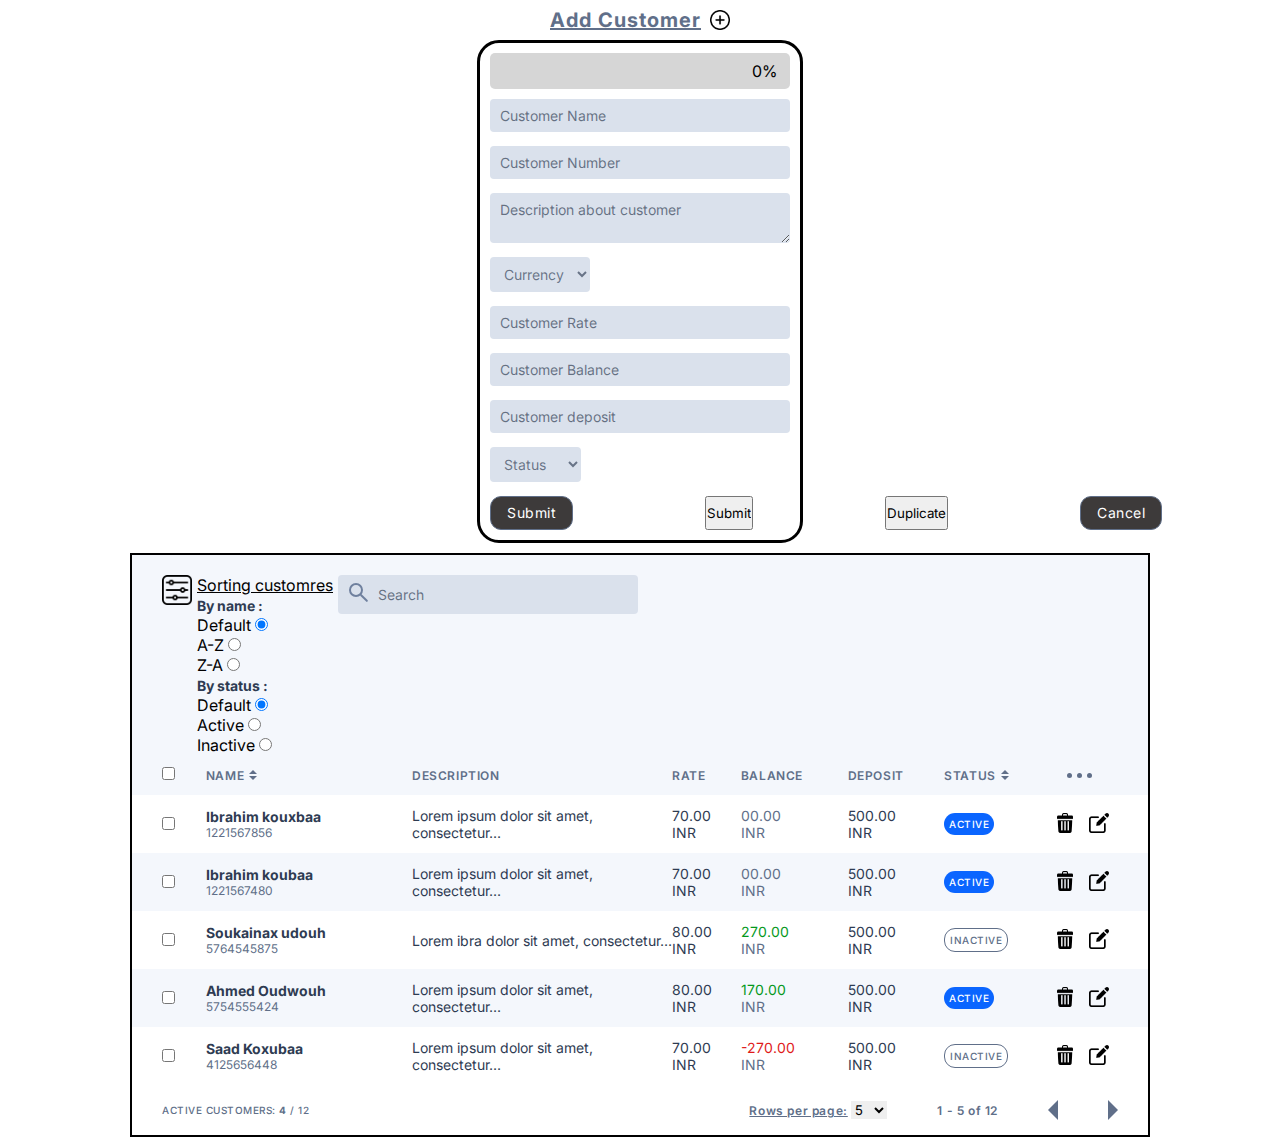
<file: index.html>
<!DOCTYPE html>
<html lang="en">

<head>
    <meta charset="UTF-8">
    <meta http-equiv="X-UA-Compatible" content="IE=edge">
    <meta name="viewport" content="width=device-width, initial-scale=1.0">
    <link rel="stylesheet" href="style.css">
    <link rel="preconnect" href="https://fonts.googleapis.com">
    <link rel="preconnect" href="https://fonts.gstatic.com" crossorigin>
    <link href="https://fonts.googleapis.com/css2?family=Inter&display=swap" rel="stylesheet">
    <link rel="stylesheet" href="https://cdnjs.cloudflare.com/ajax/libs/font-awesome/5.15.4/css/all.min.css" crossorigin="anonymous" />
    <title>customer data</title>
</head>

<body id="body">

    <div class="aline">
        <span id="displayed">Add Customer <img src="./images/add-icon.png"  width="20px" height="20px"></span>
        <form id="form">
            <div class="field"><input type="text" class="fieldInput" placeholder="Customer Name" id="nameCustomer" />
                <small class="error"></small>
                <i style="display: none;" class="fas fa-exclamation-circle failure-icon"></i>
                <i style="display: none;" class="far fa-check-circle success-icon"></i>
            </div>
            <div class="field"><input type="text" class="fieldInput" placeholder="Customer Number" id="numberCustomer" />
                <small class="error"></small>
                <i style="display: none;" class="fas fa-exclamation-circle failure-icon"></i>
                <i style="display: none;" class="far fa-check-circle success-icon"></i>
            </div>
            <div class="field"><textarea type="text" class="fieldInput" id="descriptionCustomer" placeholder="Description about customer"></textarea>
                <small class="error"></small>
                <i style="display: none;" class="fas fa-exclamation-circle failure-icon"></i>
                <i style="display: none;" class="far fa-check-circle success-icon"></i>
            </div>
            <div class="field">
                <select class="select fieldInput" id="currencyCustomer">
                    <option value="" selected disabled hidden>Currency</option>
                    <option value="INR">INR</option>
                    <option value="EUR">EUR</option>
                    <option value="USD">USD</option>
                </select>
                <small class="error"></small>
                <i style="display: none;" class="fas fa-exclamation-circle failure-icon"></i>
                <i style="display: none;" class="far fa-check-circle success-icon"></i>
            </div>
            <div class="field"><input type="text" class="fieldInput" placeholder="Customer Rate" id="rateCustomer" />
                <small class="error"></small>
                <i style="display: none;" class="fas fa-exclamation-circle failure-icon"></i>
                <i style="display: none;" class="far fa-check-circle success-icon"></i>
            </div>
            <div class="field"><input type="text" class="fieldInput" placeholder="Customer Balance" id="balanceCustomer" />
                <small class="error"></small>
                <i style="display: none;" class="fas fa-exclamation-circle failure-icon"></i>
                <i style="display: none;" class="far fa-check-circle success-icon"></i>
            </div>
            <div class="field"><input type="text" class="fieldInput" placeholder="Customer deposit" id="depositCustomer" />
                <small class="error"></small>
                <i style="display: none;" class="fas fa-exclamation-circle failure-icon"></i>
                <i style="display: none;" class="far fa-check-circle success-icon"></i>
            </div>
            <div class="field"><select class="select fieldInput" id="statusCustomer">
                <option value="" selected disabled hidden>Status</option>
                <option value="active">active</option>
                <option value="inactive">inactive</option>
                </select>
                <small class="error"></small>
                <i style="display: none;" class="fas fa-exclamation-circle failure-icon "></i>
                <i style="display: none;" class="far fa-check-circle success-icon "></i>
            </div>
            <div class="group-btn"><button id="submit">Submit</button>
                <input id="update" value="Update" type="button">
                <input id="submit2" value="Submit" type="button">
                <input id="duplicate" value="Duplicate" type="button">
                <input id="cancel" value="Cancel" type="button" name="cancel">
                <input id="cancel2" value="Cancel" type="button" name="cancel2"></div>
        </form>
    </div>
    <div class="main">

        <div class="search-header">
            <div class="cercles">

                <img src="./images/filter.png" width="30px" height="30px" id="filterIcon">
                <div id="boxSort">
                    <label class="label-sort">Sorting customres</label>
                    <div class="sort-name">
                        <span class="full-name">By name :</span>
                        <div class="justify">
                            <span class="span-sort">Default</span>
                            <input type="radio" name="Default1" id="defaultname" checked>
                        </div>
                        <div class="justify">
                            <span class="span-sort">A-Z</span>
                            <input type="radio" name="Ascending" id="ascending">
                        </div>
                        <div class="justify">
                            <span class="span-sort">Z-A</span>
                            <input type="radio" name="Descending" id="descending">
                        </div>
                    </div>
                    <div class="sort-status">
                        <span class="full-name">By status :</span>
                        <div class="justify">
                            <span class="span-sort">Default</span>
                            <input type="radio" name="Default2" id="defaultstatus" checked>
                        </div>
                        <div class="justify">
                            <span class="span-sort">Active</span>
                            <input type="radio" name="Active" id="active">
                        </div>
                        <div class="justify">

                            <span class="span-sort">Inactive</span>
                            <input type="radio" name="Inactive" id="inactive">
                        </div>


                    </div>
                </div>


                <div>
                    <input class="field-search" type="text" name="search" id="search" placeholder="Search" />
                    <div class="icon-search"></div>
                </div>
            </div>
            <div class="hidden">
                <img src="./images/deleteall.png" width="30px" height="30px" id="deleteAll">
                <img src="./images/print.png" width="30px" height="30px" id="printAll">
            </div>
        </div>

        <table id="table">
            <thead>
                <tr id="row-header" class="row-header">
                    <td class="checkbox"><input type="checkbox" id="checkbox"></td>
                    <td class="name">
                        <div id="sort-name">
                            <span id="name">NAME</span>
                            <div id="group-name" class="group-cta">
                                <div id="arrow-top"></div>
                                <div id="arrow-bottom"></div>
                            </div>
                        </div>
                    </td>
                    <td class="description">DESCRIPTION</td>
                    <td class="rate">RATE</td>
                    <td class="balance">BALANCE</td>
                    <td class="deposoit">DEPOSIT</td>
                    <td class="staus">
                        <div id="sort-status">
                            <span id="status">STATUS</span>
                            <div class="group-cta" id="group-cta-status">
                                <div id="arrow-top-status"></div>
                                <div id="arrow-bottom-status"></div>
                            </div>
                        </div>
                    </td>
                    <td class="delete">
                        <div class="cercles">
                            <div class="cercle"></div>
                            <div class="cercle"></div>
                            <div class="cercle"></div>
                        </div>
                    </td>
                </tr>
            </thead>
            <tbody id="contentOfTable">
            </tbody>
        </table>
        <footer>
            <div class="left-footer">
                <span>active customers: 
                    <span id="active-customers" style="font-weight: bold;"></span>
                <span id="length"></span>
                </span>
            </div>
            <div class="right-footer">
                <div class="selection-row">
                    <label for="rows-select">Rows per page:</label>
                    <select name="custumer" id="rows-select" style="border: none;">
                        <option value="5">5</option>
                        <option value="10">10</option>
                        <option value="15">15</option>
                        <option value="20">20</option>
                        <option value="25">25</option>
                        <option value="30">30</option>
                    </select>
                </div>
                <span id="rows-page"></span>
                <div class="group-btn-table">
                    <button><div id="arrow-left"></div></button>
                    <button><div id="arrow-right"></div></button>
                </div>
            </div>
        </footer>

    </div>

</body>
<script src="./script.js"></script>

</html>
</file>
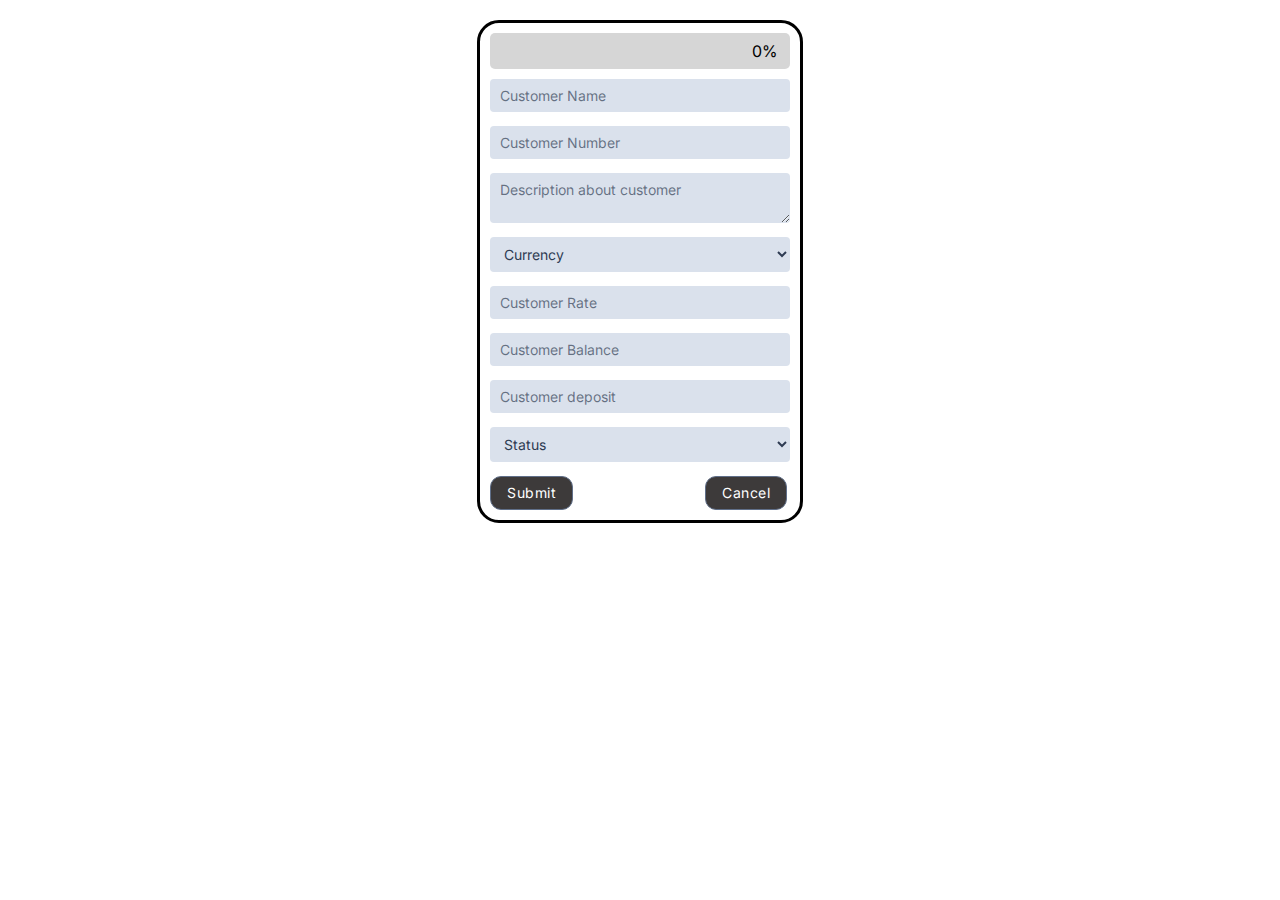
<file: form.html>
<!DOCTYPE html>
<html lang="en">

<head>
    <meta charset="UTF-8">
    <meta http-equiv="X-UA-Compatible" content="IE=edge">
    <meta name="viewport" content="width=device-width, initial-scale=1.0">
    <link rel="stylesheet" href="form.css">
    <link rel="preconnect" href="https://fonts.googleapis.com">
    <link rel="preconnect" href="https://fonts.gstatic.com" crossorigin>
    <link href="https://fonts.googleapis.com/css2?family=Inter&display=swap" rel="stylesheet">
    <link rel="stylesheet" href="https://cdnjs.cloudflare.com/ajax/libs/font-awesome/5.15.4/css/all.min.css" crossorigin="anonymous" />
    <title>form to add customer data</title>
</head>

<body id="body">
    <div class="aline">

        <form id="form">
            <div class="field"><input type="text" class="fieldInput" placeholder="Customer Name" id="nameCustomer" />
                <small class="error"></small>
                <i style="display: none;" class="fas fa-exclamation-circle failure-icon"></i>
                <i style="display: none;" class="far fa-check-circle success-icon"></i>
            </div>
            <div class="field"><input type="text" class="fieldInput" placeholder="Customer Number" id="numberCustomer" />
                <small class="error"></small>
                <i style="display: none;" class="fas fa-exclamation-circle failure-icon"></i>
                <i style="display: none;" class="far fa-check-circle success-icon"></i>
            </div>
            <div class="field"><textarea type="text" class="fieldInput" id="descriptionCustomer" placeholder="Description about customer"></textarea>
                <small class="error"></small>
                <i style="display: none;" class="fas fa-exclamation-circle failure-icon"></i>
                <i style="display: none;" class="far fa-check-circle success-icon"></i>
            </div>
            <div class="field">
                <select class="select fieldInput" id="currencyCustomer">
                    <option value="" selected disabled hidden>Currency</option>
                    <option value="INR">INR</option>
                    <option value="EUR">EUR</option>
                    <option value="USD">USD</option>
                </select>
                <small class="error"></small>
                <i style="display: none;" class="fas fa-exclamation-circle failure-icon"></i>
                <i style="display: none;" class="far fa-check-circle success-icon"></i>
            </div>
            <div class="field"><input type="text" class="fieldInput" placeholder="Customer Rate" id="rateCustomer" />
                <small class="error"></small>
                <i style="display: none;" class="fas fa-exclamation-circle failure-icon"></i>
                <i style="display: none;" class="far fa-check-circle success-icon"></i>
            </div>
            <div class="field"><input type="text" class="fieldInput" placeholder="Customer Balance" id="balanceCustomer" />
                <small class="error"></small>
                <i style="display: none;" class="fas fa-exclamation-circle failure-icon"></i>
                <i style="display: none;" class="far fa-check-circle success-icon"></i>
            </div>
            <div class="field"><input type="text" class="fieldInput" placeholder="Customer deposit" id="depositCustomer" />
                <small class="error"></small>
                <i style="display: none;" class="fas fa-exclamation-circle failure-icon"></i>
                <i style="display: none;" class="far fa-check-circle success-icon"></i>
            </div>
            <div class="field"><select class="select fieldInput" id="statusCustomer">
                <option value="" selected disabled hidden>Status</option>
                <option value="active">active</option>
                <option value="inactive">inactive</option>
                </select>
                <small class="error"></small>
                <i style="display: none;" class="fas fa-exclamation-circle failure-icon "></i>
                <i style="display: none;" class="far fa-check-circle success-icon "></i>
            </div>
            <div class="group-btn"><button id="submit">Submit</button>
                <input id="update" value="Update" type="button">
                <input id="submit2" value="Submit" type="button">
                <input id="duplicate" value="Duplicate" type="button">
                <input id="cancel" value="Cancel" type="button" name="cancel">
                <input id="cancel2" value="Cancel" type="button" name="cancel2"></div>
        </form>
    </div>
</body>
<script src="./form.js"></script>

</html>
</file>
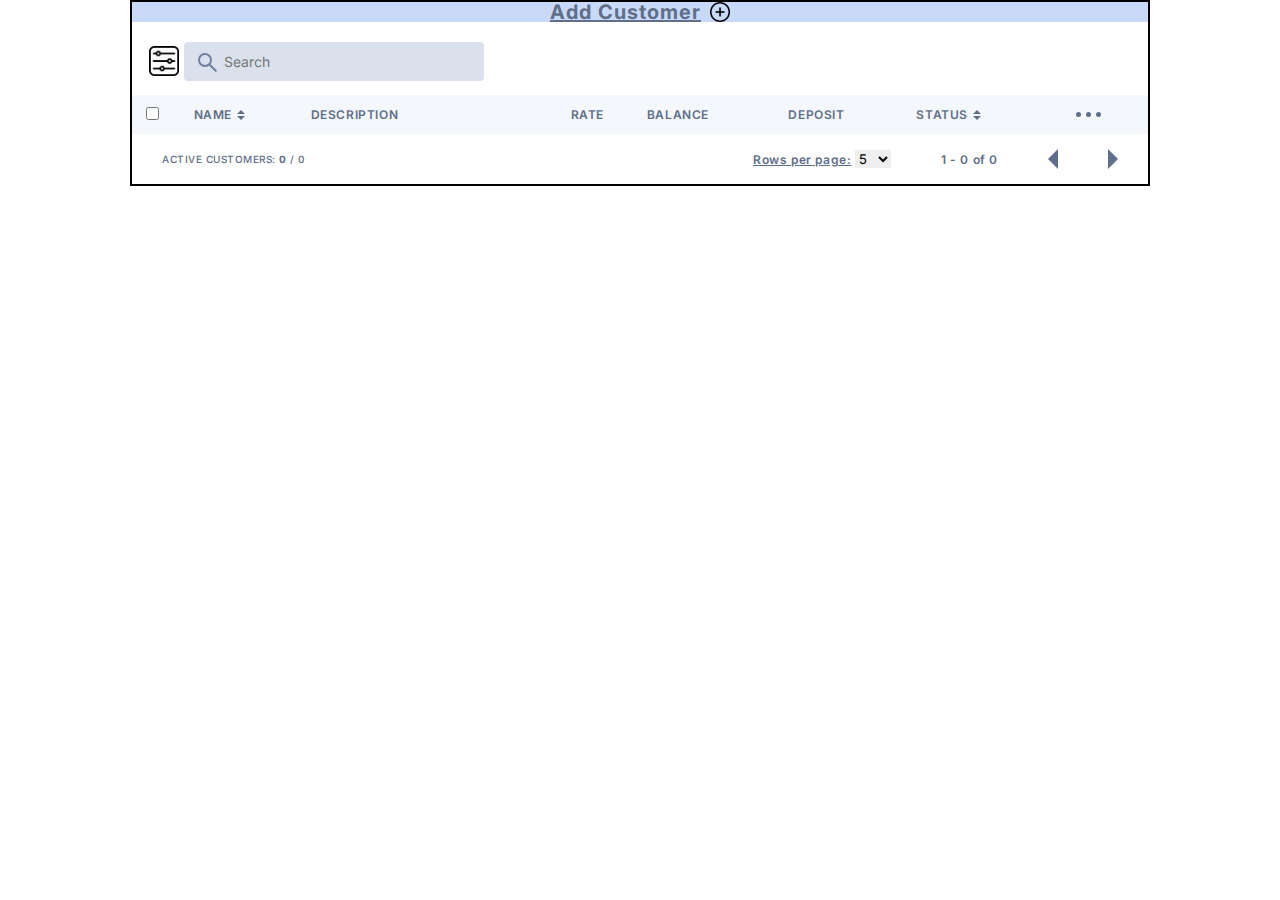
<file: table.html>
<!DOCTYPE html>
<html lang="en">

<head>
    <meta charset="UTF-8">
    <meta http-equiv="X-UA-Compatible" content="IE=edge">
    <meta name="viewport" content="width=device-width, initial-scale=1.0">
    <link rel="stylesheet" href="table.css">
    <link rel="preconnect" href="https://fonts.googleapis.com">
    <link rel="preconnect" href="https://fonts.gstatic.com" crossorigin>
    <link href="https://fonts.googleapis.com/css2?family=Inter&display=swap" rel="stylesheet">
    <link rel="stylesheet" href="https://cdnjs.cloudflare.com/ajax/libs/font-awesome/5.15.4/css/all.min.css" crossorigin="anonymous" />
    <title>table of customres data</title>
</head>

<body id="body">
    <div id="boxSort">
        <label class="label-sort">Sorting customres</label>
        <div class="sort-name">
            <span class="full-name">By name :</span>
            <div class="justify">
                <span class="span-sort">Default</span>
                <input type="radio" name="Default1" id="defaultname" checked>
            </div>
            <div class="justify">
                <span class="span-sort">A-Z</span>
                <input type="radio" name="Ascending" id="ascending">
            </div>
            <div class="justify">
                <span class="span-sort">Z-A</span>
                <input type="radio" name="Descending" id="descending">
            </div>
        </div>
        <div class="sort-status">
            <span class="full-name">By status :</span>
            <div class="justify">
                <span class="span-sort">Default</span>
                <input type="radio" name="Default2" id="defaultstatus" checked>
            </div>
            <div class="justify">
                <span class="span-sort">Active</span>
                <input type="radio" name="Active" id="active">
            </div>
            <div class="justify">

                <span class="span-sort">Inactive</span>
                <input type="radio" name="Inactive" id="inactive">
            </div>


        </div>
    </div>
    <div class="main">
        <span id="displayed">Add Customer<img src="./images/add-icon.png"  width="20px" height="20px"></span>
        <div class="search-header">
            <div class="cercles">
                <img src="./images/filter.png" width="30px" height="30px" id="filterIcon">



                <div>
                    <input class="field-search" type="text" name="search" id="search" placeholder="Search" />
                    <div class="icon-search"></div>
                </div>
            </div>
            <div class="hidden">
                <img src="./images/deleteall.png" width="30px" height="30px" id="deleteAll">
                <img src="./images/print.png" width="30px" height="30px" id="printAll">
            </div>
        </div>
        <table id="table">
            <thead>
                <tr id="row-header" class="row-header">
                    <td class="checkbox"><input type="checkbox" id="checkbox"></td>
                    <td class="name">
                        <div id="sort-name">
                            <span id="name">NAME</span>
                            <div id="group-name" class="group-cta">
                                <div id="arrow-top"></div>
                                <div id="arrow-bottom"></div>
                            </div>
                        </div>
                    </td>
                    <td class="description">DESCRIPTION</td>
                    <td class="rate">RATE</td>
                    <td class="balance">BALANCE</td>
                    <td class="deposoit">DEPOSIT</td>
                    <td class="staus">
                        <div id="sort-status">
                            <span id="status">STATUS</span>
                            <div class="group-cta" id="group-cta-status">
                                <div id="arrow-top-status"></div>
                                <div id="arrow-bottom-status"></div>
                            </div>
                        </div>
                    </td>
                    <td class="delete">
                        <div class="cercles">
                            <div class="cercle"></div>
                            <div class="cercle"></div>
                            <div class="cercle"></div>
                        </div>
                    </td>
                </tr>
            </thead>
            <tbody id="contentOfTable">
            </tbody>
        </table>
        <footer>
            <div class="left-footer">
                <span>active customers: 
                    <span id="active-customers" style="font-weight: bold;"></span>
                <span id="length"></span>
                </span>
            </div>
            <div class="right-footer">
                <div class="selection-row">
                    <label for="rows-select">Rows per page:</label>
                    <select name="custumer" id="rows-select" style="border: none;">
                        <option value="5">5</option>
                        <option value="10">10</option>
                        <option value="15">15</option>
                        <option value="20">20</option>
                        <option value="25">25</option>
                        <option value="30">30</option>
                    </select>
                </div>
                <span id="rows-page"></span>
                <div class="group-btn-table">
                    <button><div id="arrow-left"></div></button>
                    <button><div id="arrow-right"></div></button>
                </div>
            </div>
        </footer>
    </div>

</body>
<script src="./table.js"></script>

</html>
</file>
<file: style.css>
* {
    box-sizing: border-box;
    padding: 0;
    margin: 0;
    font-family: 'Inter', sans-serif;
}

body {
    margin: 0 auto;
    max-width: 1020px;
    position: relative;
}

.checked {
    background-color: #a7ace6;
    border-left: solid 3px #0b0ec3;
}

#displayed {
    font-weight: 700;
    font-size: 20px;
    line-height: 15px;
    letter-spacing: 0.05em;
    color: #606F89;
    text-decoration: underline;
    cursor: pointer;
    display: flex;
    align-items: center;
    gap: 9px;
}

.aline {
    display: flex;
    flex-direction: column;
    justify-items: center;
    align-items: center;
    margin: 10px 0;
}

.validate {
    padding: 8px 10px;
    background-color: #DAE1EC;
    border-radius: 4px;
    width: 300px;
    color: #2E3B52;
    font-size: 14px;
    line-height: 17px;
    border: 1px solid #17ad03;
    outline: none;
}

.border {
    border: 2px solid #17ad03;
    box-shadow: -1px -1px 4px 3px #17ad03;
}

#notification {
    box-shadow: 1px 0px 15px 6px rgba(0, 0, 0, 0.62);
    position: absolute;
    display: flex;
    width: 28%;
    top: 89%;
    height: 11%;
    left: 72%;
    background: #c1b1a9;
    padding: 30px 9px;
    border: 11px #5b5555 solid;
    flex-direction: column;
    justify-content: center;
    align-items: center;
    gap: 20%;
    border-radius: 11px;
}

.message2 {
    color: #2E3B52;
    font-weight: bold;
    font-size: 14px;
    line-height: 17px;
}

.message {
    color: #2E3B52;
    font-weight: bold;
    font-size: 24px;
    line-height: 17px;
}

.group-btn {
    display: flex;
    gap: 44%;
}

.group-btn-table {
    gap: 50px;
    display: flex;
}

#submit,
#cancel {
    font-size: 14px;
    line-height: 12px;
    letter-spacing: 0.5px;
    cursor: pointer;
    background: #3d3a3a;
    color: #ffffff;
    border: 1px solid #606F89;
    border-radius: 11px;
    padding: 10px 16px;
}

#cancel2 {
    font-size: 14px;
    line-height: 12px;
    letter-spacing: 0.5px;
    cursor: pointer;
    background: #3d3a3a;
    color: #ffffff;
    border: 1px solid #606F89;
    border-radius: 11px;
    padding: 10px 16px;
    display: none;
}

#update {
    font-size: 14px;
    line-height: 12px;
    letter-spacing: 0.5px;
    cursor: pointer;
    background: #3d3a3a;
    color: #ffffff;
    border: 1px solid #606F89;
    border-radius: 11px;
    padding: 10px 16px;
    display: none;
}

#form {
    display: flex;
    flex-direction: column;
    gap: 10px;
    padding: 10px;
    border-radius: 22px;
    border: 3px solid;
    margin-top: 10px;
}

.main {
    background-color: #FFFFFF;
    border: #000000 solid 2px;
}

.icon-search {
    width: 14px;
    height: 14px;
    border-radius: 100%;
    position: relative;
    border: solid 2px #6F809E;
    bottom: 31px;
    left: 11px;
}

.icon-search::before {
    content: "";
    width: 10px;
    height: 2px;
    background-color: #6F809E;
    border-radius: 3px;
    position: absolute;
    transform: rotate( 45deg);
    left: 8px;
    top: 12px;
}

.search-header {
    background-color: #F4F7FC;
    padding: 20px 0 0 30px;
}

#search {
    padding: 11px 40px;
}

.block {
    display: block;
}

.field {
    display: flex;
    flex-direction: column;
}

label {
    text-decoration: underline;
}

.error {
    font-size: 12px;
    color: #f12d0b;
    padding: 4px 0 0 4px;
}

.error-message {
    padding: 8px 10px;
    background-color: #DAE1EC;
    border-radius: 4px;
    width: 300px;
    color: #2E3B52;
    font-size: 14px;
    line-height: 17px;
    border: 1px solid #f80b0b;
    outline: none;
}

.field-search,
.fieldInput {
    padding: 8px 10px;
    background-color: #DAE1EC;
    border-radius: 4px;
    width: 300px;
    color: #2E3B52;
    font-size: 14px;
    line-height: 17px;
    border: none;
    outline: none;
}

.select {
    padding: 8px 10px;
    background-color: #DAE1EC;
    border-radius: 4px;
    width: min-content;
    color: #2e3b52a8;
    font-size: 14px;
    line-height: 17px;
}

::placeholder {
    color: #303d53af;
    font-size: 14px;
    line-height: 17px;
}

table {
    border-collapse: collapse;
    width: 100%;
}

#table2 {
    width: 100%;
    border: solid 1px;
}

.checkbox {
    padding-left: 30px;
}

.description {
    width: 260px
}

.customer-data1:nth-child(even) {
    background-color: #F4F7FC;
}

.hidden {
    display: none;
}

i {
    position: absolute;
    padding: 10px 10px 10px 17em;
    display: none;
}

.printAndDelete {
    gap: 10px;
    display: flex;
    justify-content: end;
    margin-right: 20px;
}

td {
    padding: 12px 0 12px 0;
}

.delete {
    padding-left: 12px;
}

.edit-delete {
    gap: 14px;
    display: flex;
}

#row-header {
    font-weight: 600;
    font-size: 12px;
    line-height: 15px;
    letter-spacing: 0.05em;
    color: #606F89;
    background-color: #F4F7FC;
}

.customer-data {
    font-size: 14px;
    line-height: 17px;
    color: #2E3B52;
}

#sort-name,
#sort-status {
    display: flex;
    align-items: center;
    cursor: pointer;
}

.cercle {
    background-color: #606F89;
    border-radius: 50%;
    width: 5px;
    height: 5px;
}

.cercles {
    display: flex;
    gap: 5px;
}

#arrow-top,
#arrow-top-status {
    width: 0;
    height: 0;
    border-left: 4px solid transparent;
    border-right: 4px solid transparent;
    border-bottom: 4px solid #606F89;
}

#arrow-bottom,
#arrow-bottom-status {
    width: 0;
    height: 0;
    border-left: 4px solid transparent;
    border-right: 4px solid transparent;
    border-top: 4px solid #606F89;
}

.group-cta {
    display: flex;
    flex-direction: column;
    gap: 2px;
    padding-left: 5px;
    cursor: pointer;
}

.cta {
    border: none;
    cursor: pointer;
}

.divName,
.divRate,
.divBalance,
.div,
.divDeposit {
    display: flex;
    flex-direction: column;
}

.balance-red {
    color: #E01A1A;
}

.balance-green {
    color: #04991c;
}

.balance {
    color: #606F89;
}

.cta-active {
    font-weight: 500;
    font-size: 10px;
    line-height: 12px;
    letter-spacing: 0.05em;
    text-transform: uppercase;
    cursor: pointer;
    color: #FFFFFF;
    background: #0A65FF;
    border-radius: 11px;
    padding: 5px;
    border: none;
}

#display {
    border-color: transparent;
}

.cta-inactive {
    font-weight: 500;
    font-size: 10px;
    line-height: 12px;
    letter-spacing: 0.05em;
    text-transform: uppercase;
    cursor: pointer;
    background: #FFFFFF;
    color: #606F89;
    border: 1px solid #606F89;
    border-radius: 11px;
    padding: 5px;
}

.full-name {
    color: #2E3B52;
    font-style: normal;
    font-weight: bold;
    font-size: 14px;
    line-height: 17px;
}

.id {
    font-size: 12px;
    line-height: 15px;
    color: #606F89;
}

.currency {
    font-size: 12px;
    line-height: 15px;
    color: #606F89;
}

.min {
    color: #E01A1A;
}

footer {
    display: flex;
    justify-content: space-between;
    padding: 15px 30px;
}

.left-footer {
    font-weight: 500;
    font-size: 10px;
    line-height: 12px;
    letter-spacing: 0.05em;
    text-transform: uppercase;
    color: #606F89;
    align-self: center;
}

.right-footer {
    display: flex;
    gap: 50px;
    font-weight: 600;
    font-size: 12px;
    line-height: 15px;
    letter-spacing: 0.05em;
    color: #606F89;
    align-items: center;
}

#arrow-right {
    width: 0;
    height: 0;
    border-top: 10px solid transparent;
    border-bottom: 10px solid transparent;
    border-left: 10px solid #606F89;
}

#arrow-left {
    width: 0;
    height: 0;
    border-top: 10px solid transparent;
    border-bottom: 10px solid transparent;
    border-right: 10px solid #606F89;
}

button {
    background-color: transparent;
    cursor: pointer;
    border: none;
}

.selectionRow {
    font-style: normal;
    font-weight: 600;
    font-size: 12px;
    line-height: 15px;
    letter-spacing: 0.05em;
    color: #606F89;
}

#container {
    height: 36px;
    background-color: #cccc;
    position: relative;
    border-radius: 5px;
    overflow: hidden;
    width: 300px;
}

#progress-bar {
    width: 0%;
    height: 100%;
    transition: all 0.8s;
    border-radius: 5%;
    background: linear-gradient(#e66465, #9198e5);
}

#value {
    position: absolute;
    top: 21%;
    right: 1px;
    transform: translate(-50%);
    color: #000000;
}
</file>
<file: form.css>
* {
    box-sizing: border-box;
    padding: 0;
    margin: 0;
    font-family: 'Inter', sans-serif;
}

body {
    margin: 0 auto;
    max-width: 1020px;
    position: relative;
    padding-bottom: 20px;
}

#container {
    height: 36px;
    background-color: #cccc;
    position: relative;
    border-radius: 5px;
    overflow: hidden;
    width: 300px;
}

.group-btn {
    display: flex;
    gap: 44%;
}

.aline {
    display: flex;
    flex-direction: column;
    justify-items: center;
    align-items: center;
    margin: 10px 0;
}

.validate {
    padding: 8px 10px;
    background-color: #DAE1EC;
    border-radius: 4px;
    width: 300px;
    color: #2E3B52;
    font-size: 14px;
    line-height: 17px;
    border: 1px solid #17ad03;
    outline: none;
}

.border {
    border: 2px solid #17ad03;
    box-shadow: -1px -1px 4px 3px #17ad03;
}

#update,
#submit2,
#duplicate,
#cancel2,
#submit,
#cancel {
    font-size: 14px;
    line-height: 12px;
    letter-spacing: 0.5px;
    cursor: pointer;
    background: #3d3a3a;
    color: #ffffff;
    border: 1px solid #606F89;
    border-radius: 11px;
    padding: 10px 16px;
    display: none;
}

#form {
    display: flex;
    flex-direction: column;
    gap: 10px;
    padding: 10px;
    border-radius: 22px;
    border: 3px solid;
    margin-top: 10px;
}

.block {
    display: block;
}

.field {
    display: flex;
    flex-direction: column;
}

label {
    text-decoration: underline;
}

.error {
    font-size: 12px;
    color: #f12d0b;
    padding: 4px 0 0 4px;
}

.error-message {
    padding: 8px 10px;
    background-color: #DAE1EC;
    border-radius: 4px;
    width: 300px;
    color: #2E3B52;
    font-size: 14px;
    line-height: 17px;
    border: 1px solid #f80b0b;
    outline: none;
}

.fieldInput {
    padding: 8px 10px;
    background-color: #DAE1EC;
    border-radius: 4px;
    width: 300px;
    color: #2E3B52;
    font-size: 14px;
    line-height: 17px;
    border: none;
    outline: none;
}

 ::placeholder {
    color: #303d53af;
    font-size: 14px;
    line-height: 17px;
}

i {
    position: absolute;
    padding: 10px 10px 10px 17em;
    display: none;
}

#arrow-top,
#arrow-top-status {
    width: 0;
    height: 0;
    border-left: 4px solid transparent;
    border-right: 4px solid transparent;
    border-bottom: 4px solid #606F89;
}

.group-cta {
    display: flex;
    flex-direction: column;
    gap: 2px;
    padding-left: 5px;
    cursor: pointer;
}

#progress-bar {
    width: 0%;
    height: 100%;
    transition: all 0.8s;
    border-radius: 5%;
    background: linear-gradient(#e66465, #9198e5);
}

#value {
    position: absolute;
    top: 21%;
    right: 1px;
    transform: translate(-50%);
    color: #000000;
}
</file>
<file: table.css>
* {
    box-sizing: border-box;
    padding: 0;
    margin: 0;
    font-family: 'Inter', sans-serif;
}

body {
    margin: 0 auto;
    max-width: 1020px;
    position: relative;
    padding-bottom: 20px;
}

.none {
    display: none;
}

.flex {
    display: flex;
}

.checkedborderlock {
    border: solid 4px #f0182a;
}

.checkedborder {
    background-color: #a7ace6 !important;
    border-left: solid 3px #3436d1;
}

.border {
    border: 2px solid #17ad03;
    box-shadow: -1px -1px 4px 3px #17ad03;
}

#notification {
    box-shadow: 1px 0px 15px 6px rgba(0, 0, 0, 0.62);
    position: absolute;
    display: flex;
    width: 28%;
    top: 89%;
    height: 11%;
    left: 72%;
    background: #c1b1a9;
    padding: 30px 9px;
    border: 11px #5b5555 solid;
    flex-direction: column;
    justify-content: center;
    align-items: center;
    gap: 20%;
    border-radius: 11px;
}

.message2 {
    color: #2E3B52;
    font-weight: bold;
    font-size: 14px;
    line-height: 17px;
}

.message {
    color: #2E3B52;
    font-weight: bold;
    font-size: 24px;
    line-height: 17px;
}

.group-btn-table {
    gap: 50px;
    display: flex;
}

.main {
    background-color: #FFFFFF;
    border: #000000 solid 2px;
}

.icon-search {
    width: 14px;
    height: 14px;
    border-radius: 100%;
    position: relative;
    border: solid 2px #6F809E;
    bottom: 28px;
    left: 14px;
}

.icon-search::before {
    content: "";
    width: 10px;
    height: 2px;
    background-color: #6F809E;
    border-radius: 3px;
    position: absolute;
    transform: rotate( 45deg);
    left: 8px;
    top: 12px;
}

#filterIcon {
    margin-top: 4px;
    cursor: pointer;
}

.search-header {
    padding: 20px 0 0 17px;
    display: flex;
    justify-content: space-between;
}

#search {
    padding: 11px 40px;
}

.block {
    display: block;
}

label {
    text-decoration: underline;
}

.field-search {
    padding: 8px 10px;
    background-color: #DAE1EC;
    border-radius: 4px;
    width: 300px;
    color: #2E3B52;
    font-size: 14px;
    line-height: 17px;
    border: none;
    outline: none;
}

.select {
    padding: 8px 10px;
    background-color: #DAE1EC;
    border-radius: 4px;
    width: min-content;
    color: #2e3b52a8;
    font-size: 14px;
    line-height: 17px;
}

.customer-data:hover {
    background-color: #7f858f;
}

.customer-data1:nth-child(even):hover {
    background-color: #7f858f;
}

table {
    border-collapse: collapse;
    width: 100%;
}

.checkbox {
    padding-left: 14px;
    display: flex;
    gap: 12px;
    align-items: center;
}

.description {
    width: 260px
}

.customer-data1:nth-child(even) {
    background-color: #F4F7FC;
}

.hidden {
    display: none;
    margin: 5px 30px 0 0;
}

.printAndDelete {
    gap: 10px;
    display: flex;
    margin: 5px 30px 0 0;
}

td {
    padding: 12px 0 12px 0;
}

.delete {
    padding-left: 12px;
}

.width {
    width: 20px;
    height: 20px;
    cursor: pointer;
}

.edit-delete {
    gap: 14px;
    display: flex;
}

.row-header {
    font-weight: 600;
    font-size: 12px;
    line-height: 15px;
    letter-spacing: 0.05em;
    color: #606F89;
    background-color: #F4F7FC;
}

.customer-data {
    font-size: 14px;
    line-height: 17px;
    color: #2E3B52;
}

#displayed {
    font-weight: 700;
    font-size: 20px;
    line-height: 15px;
    letter-spacing: 0.05em;
    color: #606F89;
    text-decoration: underline;
    cursor: pointer;
    display: flex;
    align-items: center;
    gap: 9px;
    justify-content: center;
    background-color: rgba(100, 148, 237, 0.349);
}

#boxSort {
    position: absolute;
    display: none;
    left: -88px;
    flex-direction: column;
    gap: 6px;
    background-color: #e7fcf5;
    border: solid 1px gray;
    border-radius: 10px;
    padding: 10px;
    box-shadow: 0px 1px 10px 0px #000000;
    width: 15%;
}

.justify {
    display: flex;
    align-items: center;
    justify-content: space-between;
    gap: 35px;
}

#sort-name,
#sort-status {
    display: flex;
    align-items: center;
    cursor: pointer;
}

.sort-name,
.sort-status {
    display: flex;
    flex-direction: column;
    gap: 3px;
}

.label-sort {
    color: #2E3B52;
    font-style: normal;
    font-weight: 800;
    font-size: 15px;
    line-height: 17px
}

.span-sort {
    color: #2E3B52;
    font-size: 14px;
    line-height: 17px;
}

.cercle {
    background-color: #606F89;
    border-radius: 50%;
    width: 5px;
    height: 5px;
}

.cercles {
    display: flex;
    gap: 5px;
}

#arrow-top,
#arrow-top-status {
    width: 0;
    height: 0;
    border-left: 4px solid transparent;
    border-right: 4px solid transparent;
    border-bottom: 4px solid #606F89;
}

#arrow-bottom,
#arrow-bottom-status {
    width: 0;
    height: 0;
    border-left: 4px solid transparent;
    border-right: 4px solid transparent;
    border-top: 4px solid #606F89;
}

.group-cta {
    display: flex;
    flex-direction: column;
    gap: 2px;
    padding-left: 5px;
    cursor: pointer;
}

.divOfIcons {
    border: none;
    cursor: pointer;
}

.divName,
.divRate,
.divBalance,
.div,
.divDeposit {
    display: flex;
    flex-direction: column;
}

.balance-red {
    color: #E01A1A;
}

.balance-green {
    color: #04991c;
}

.balance {
    color: #606F89;
}

.cta-active {
    font-weight: 500;
    font-size: 10px;
    line-height: 12px;
    letter-spacing: 0.05em;
    text-transform: uppercase;
    cursor: pointer;
    color: #FFFFFF;
    background: #0A65FF;
    border-radius: 11px;
    padding: 5px;
    border: none;
}

.cta-inactive {
    font-weight: 500;
    font-size: 10px;
    line-height: 12px;
    letter-spacing: 0.05em;
    text-transform: uppercase;
    cursor: pointer;
    background: #FFFFFF;
    color: #606F89;
    border: 1px solid #606F89;
    border-radius: 11px;
    padding: 5px;
}

.full-name {
    color: #2E3B52;
    font-style: normal;
    font-weight: bold;
    font-size: 14px;
    line-height: 17px;
}

.id {
    font-size: 12px;
    line-height: 15px;
    color: #606F89;
}

.currency {
    font-size: 12px;
    line-height: 15px;
    color: #606F89;
}

.min {
    color: #E01A1A;
}

footer {
    display: flex;
    justify-content: space-between;
    padding: 15px 30px;
}

.left-footer {
    font-weight: 500;
    font-size: 10px;
    line-height: 12px;
    letter-spacing: 0.05em;
    text-transform: uppercase;
    color: #606F89;
    align-self: center;
}

.right-footer {
    display: flex;
    gap: 50px;
    font-weight: 600;
    font-size: 12px;
    line-height: 15px;
    letter-spacing: 0.05em;
    color: #606F89;
    align-items: center;
}

#arrow-right {
    width: 0;
    height: 0;
    border-top: 10px solid transparent;
    border-bottom: 10px solid transparent;
    border-left: 10px solid #606F89;
}

#arrow-left {
    width: 0;
    height: 0;
    border-top: 10px solid transparent;
    border-bottom: 10px solid transparent;
    border-right: 10px solid #606F89;
}

button {
    background-color: transparent;
    cursor: pointer;
    border: none;
}

.selectionRow {
    font-style: normal;
    font-weight: 600;
    font-size: 12px;
    line-height: 15px;
    letter-spacing: 0.05em;
    color: #606F89;
}

@media print {
    body {
        visibility: hidden;
    }
    #table {
        visibility: visible;
        position: absolute;
        top: 0;
        left: 0;
    }
    .main {
        border: none;
    }
    tr {
        border: solid 1px;
    }
    td {
        border: solid 1px;
        padding-left: 10px;
    }
    .delete,
    .iconsBox,
    .checkbox,
    .group-cta {
        display: none;
    }
    .cta-active,
    .cta-inactive {
        font-weight: 500;
        font-size: 10px;
        line-height: 12px;
        letter-spacing: 0.05em;
        text-transform: uppercase;
        cursor: pointer;
        color: #000000;
        padding: 5px;
        border: none;
    }
    .row-header {
        background-color: #e4c9a5
    }
}
</file>
